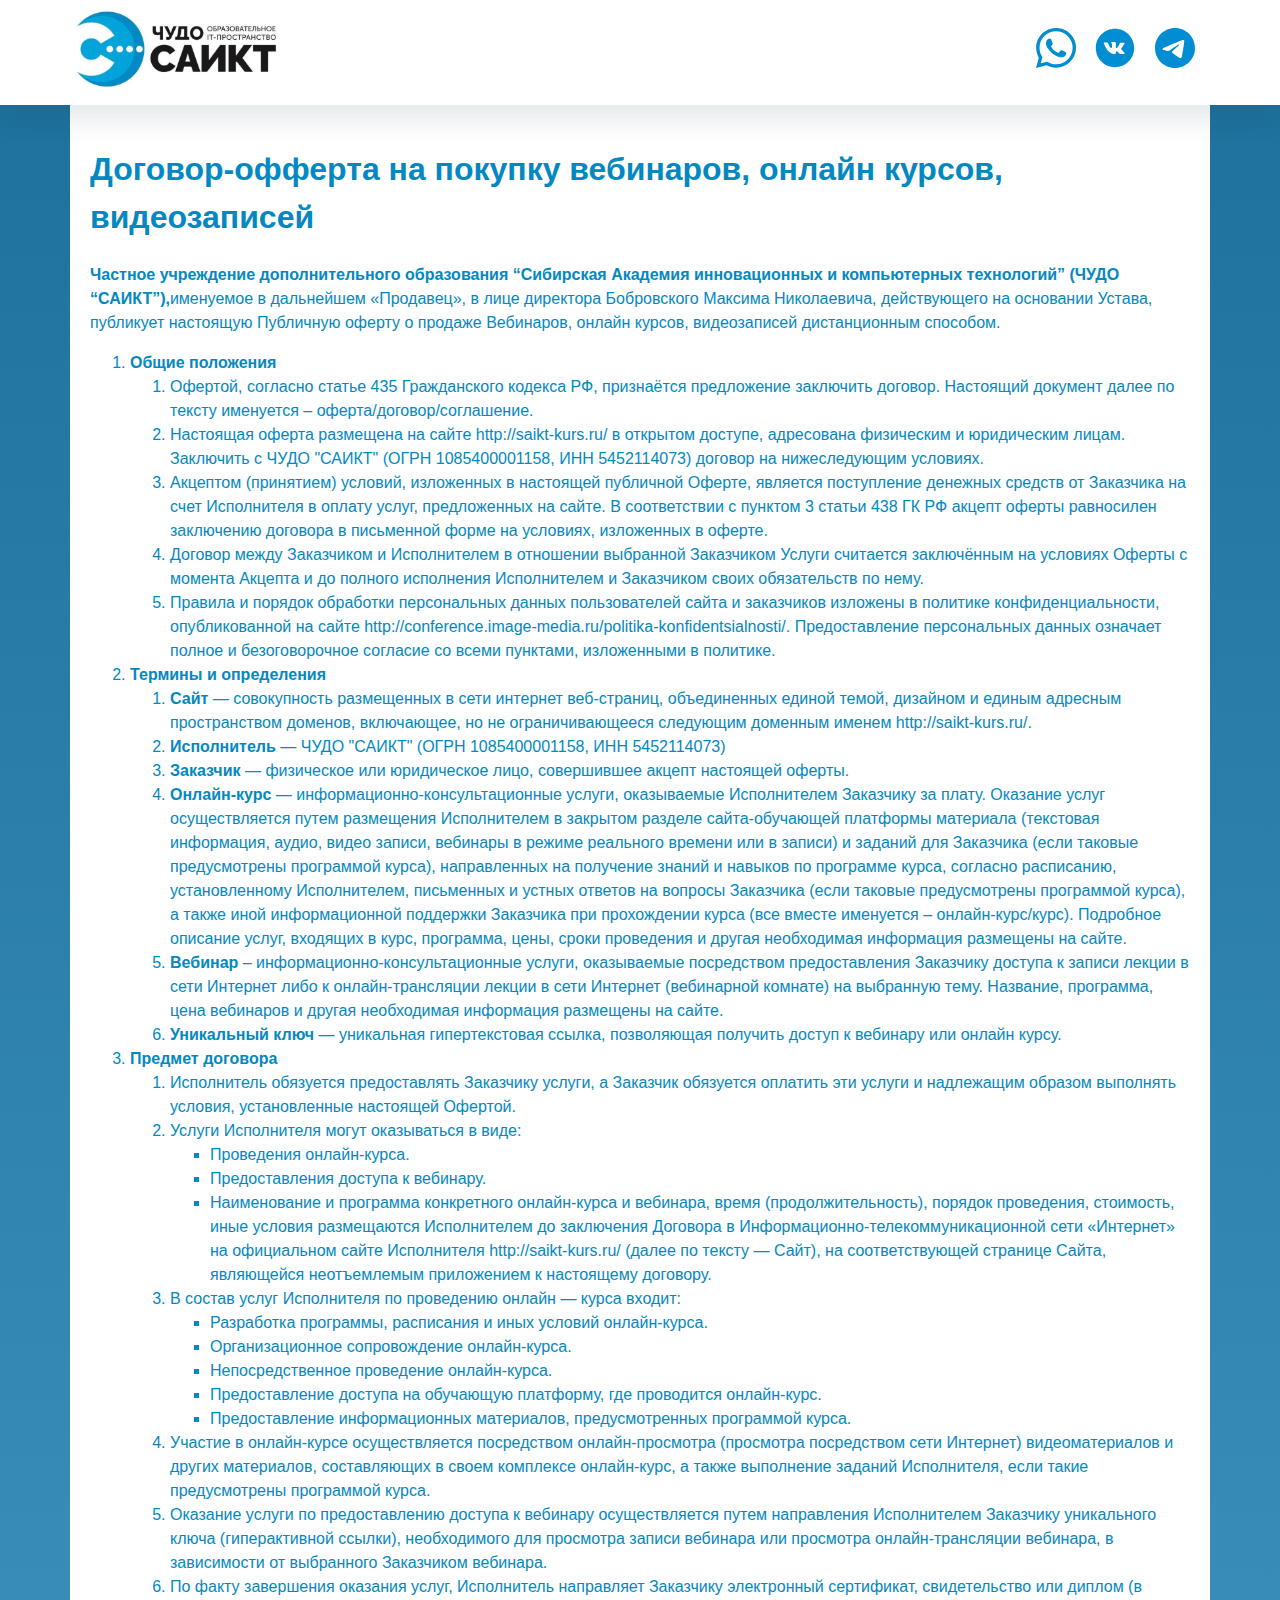
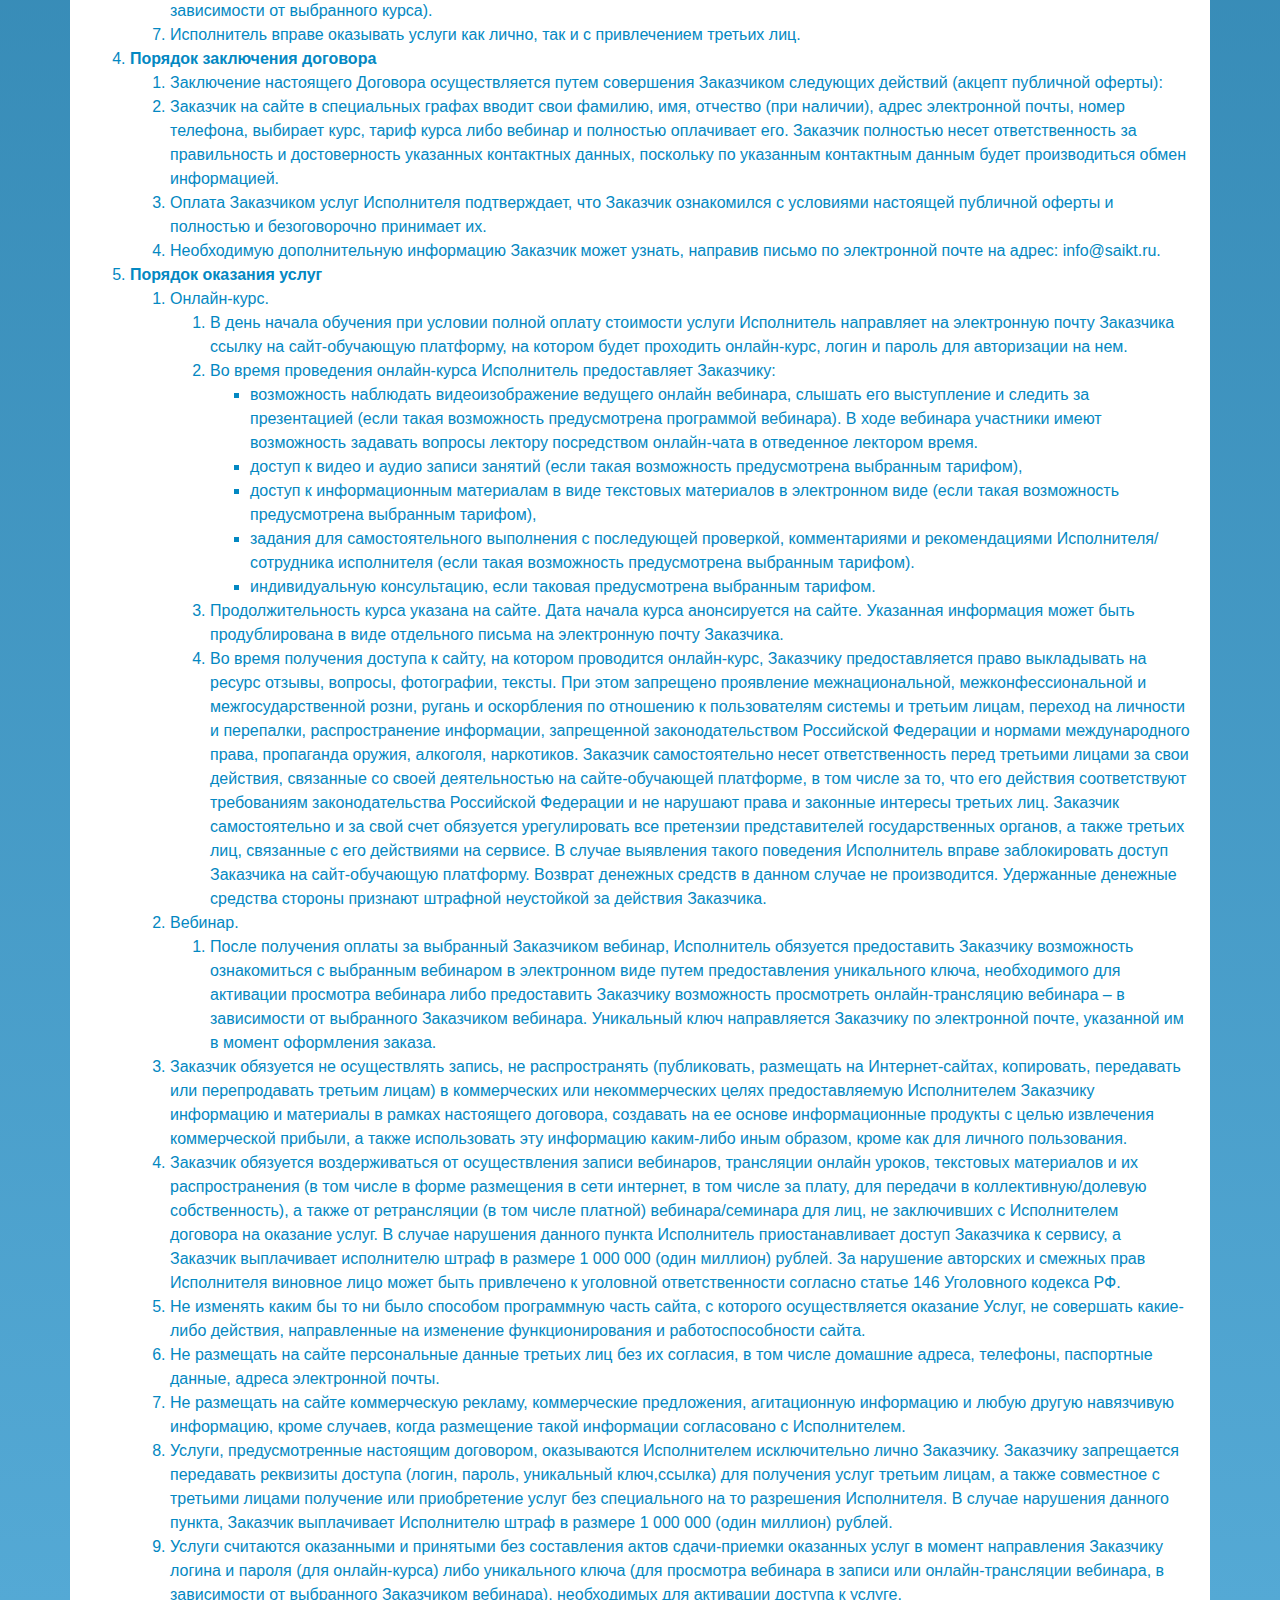
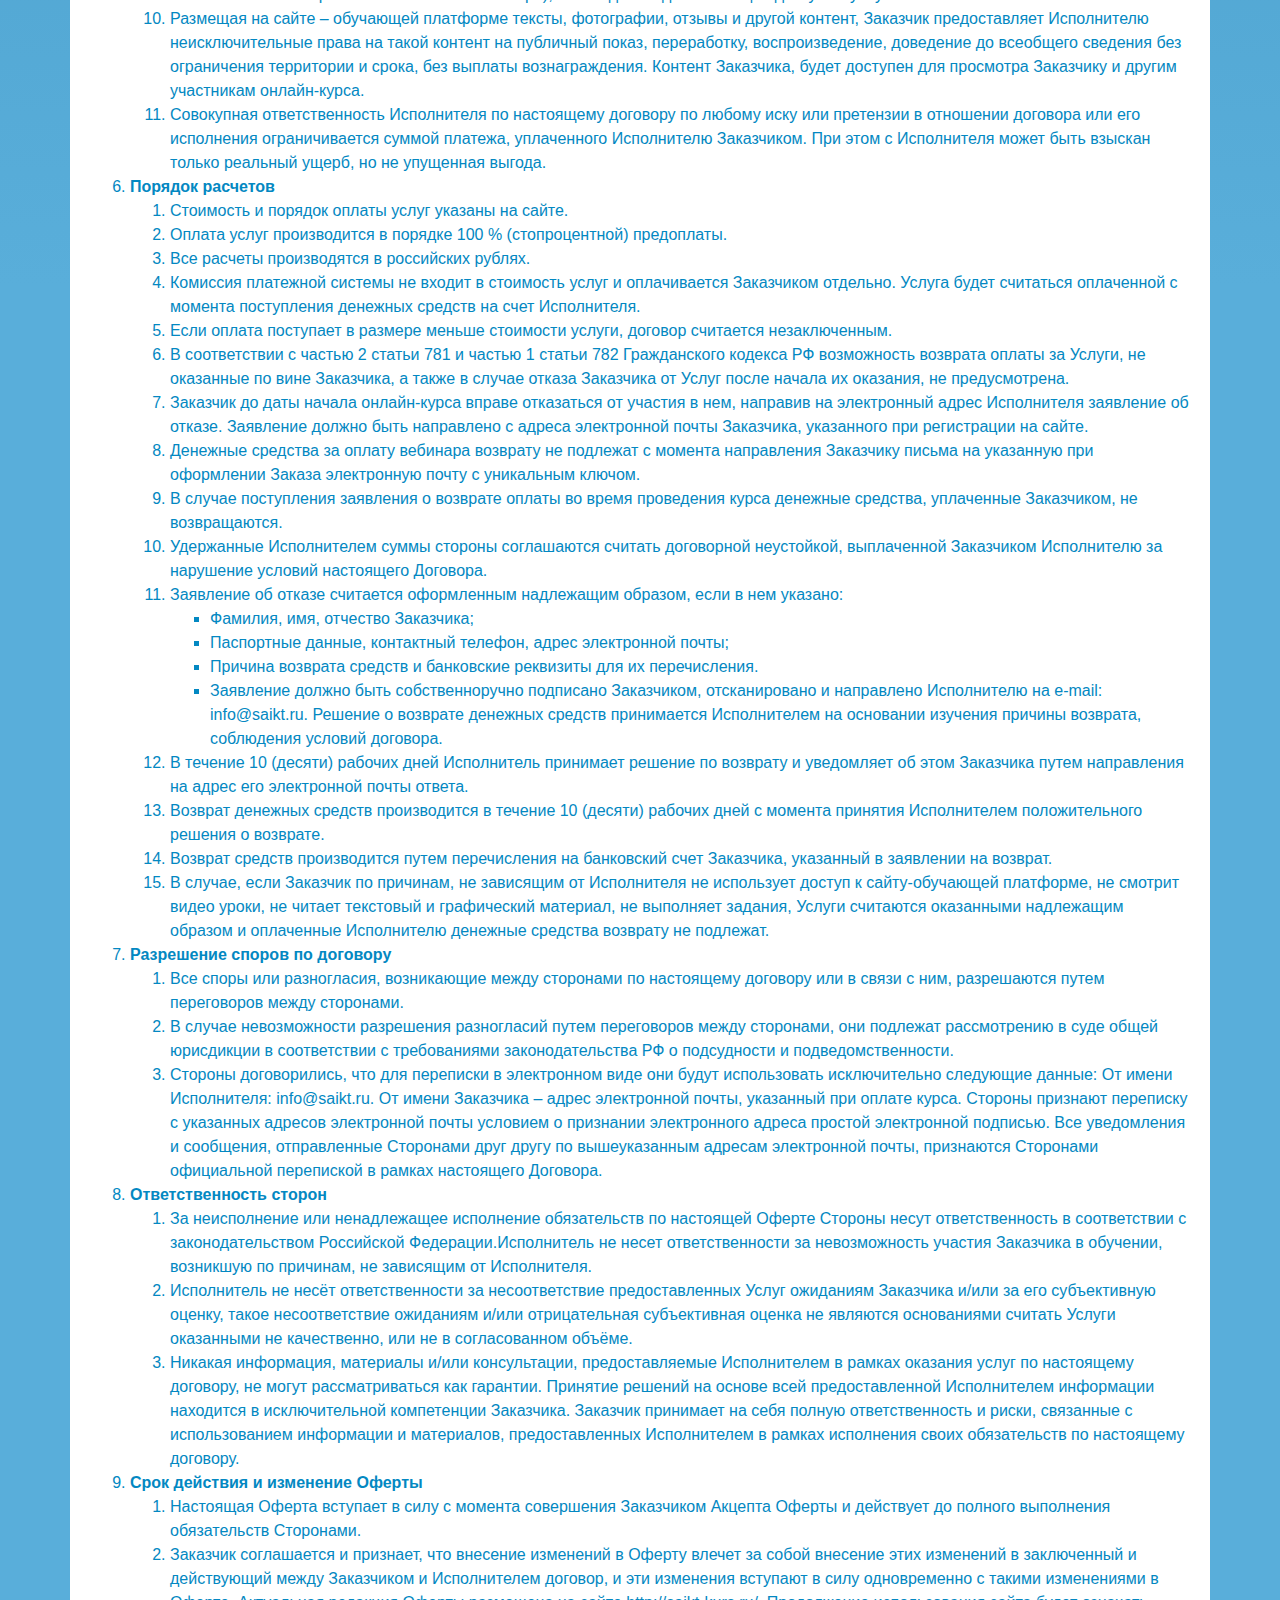
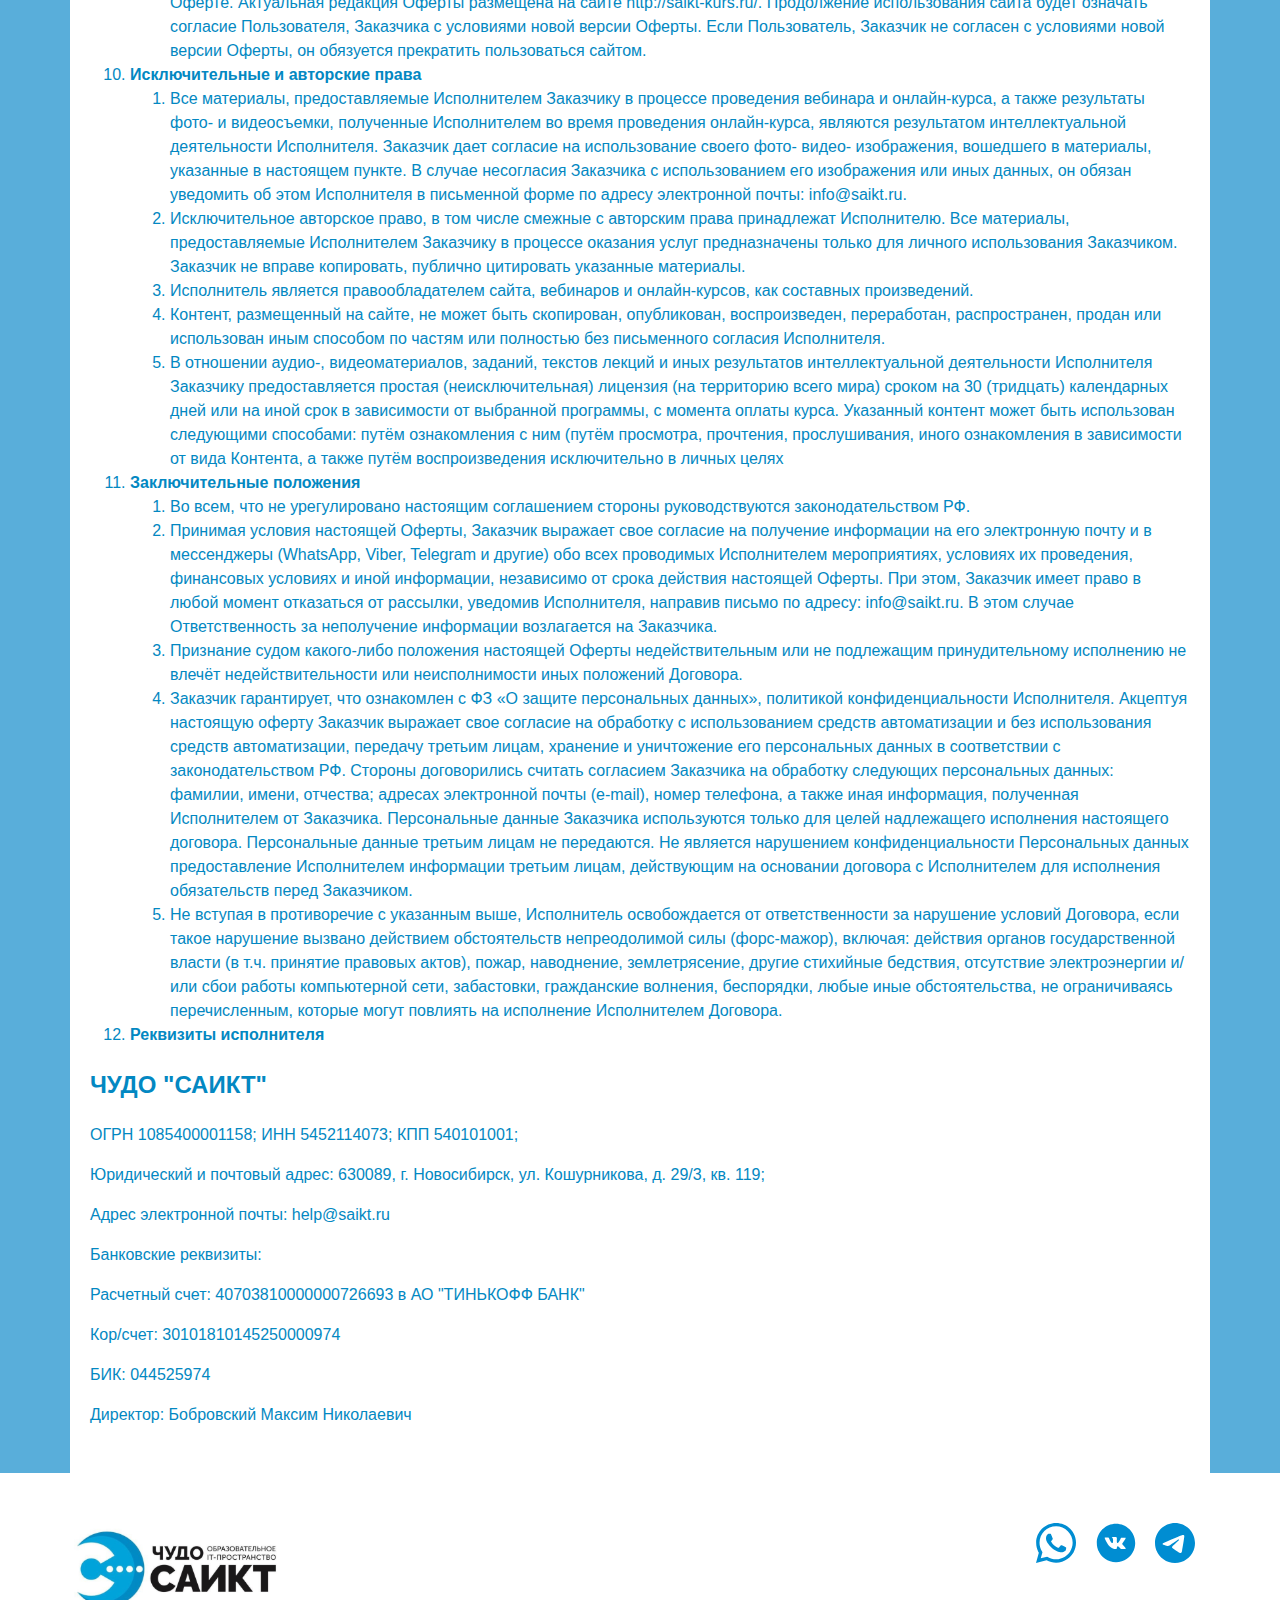
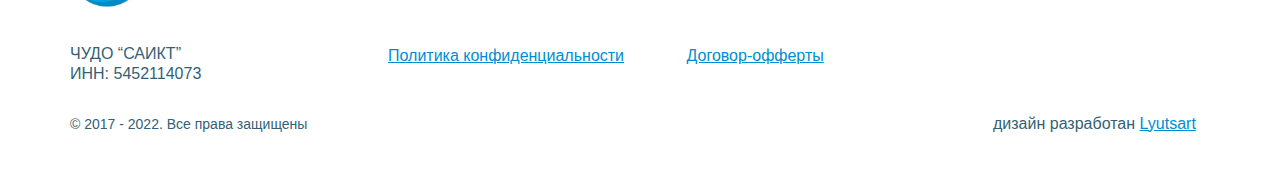
<file: договор-офферты.html>
<!DOCTYPE html>
<html lang="en">
<head>
	<meta charset="UTF-8">
	<meta http-equiv="X-UA-Compatible" content="IE=edge">
	<meta name="viewport" content="width=device-width, initial-scale=1.0">
	<link rel="stylesheet" href="./css/text.css">
	<title>Договор-оффреты</title>
</head>
<body>
	<div class="wrapper">
          <div class="content">
            <header class="header">
          <div class="container">
            <div class="header__body">
              <div class="logo">
                <img src="./img/logo.svg" alt="saikt-logo" />
              </div>
              <div class="header__items">
                <div class="header__item">
                  <div class="item__image">
                    <img src="./img/header/clock.svg" alt="whatsup" />
                  </div>
                  <div class="item__title">ПРАКТИЧЕСКИЙ ТРЕНИНГ ЗА 4 ДНЯ</div>
                  <p class="item__text">Сразу после регистрации</p>
                </div>
                <!-- <div class="header__item">
                  <div class="item__image">
                    <img src="./img/header/calendar.svg" alt="whatsup" />
                  </div>
                  <div class="item__title">НАБОР НА ПОТОК ЗАКРЫВАЕТСЯ</div>
                  <p class="item__text">
                    <span class="js-text"></span> (Включительно)
                  </p>
                </div>  -->
              </div>
              <div class="header__contacts">
                <div class="contact__image">
                  <a href="https://wa.me/79581118712"
                    ><img src="./img/whatsup.svg" alt="whatsup"
                  /></a>
                </div>
                <div class="contact__image">
                  <a href="https://vk.com/saikt_kurs"
                    ><img src="./img/vk.svg" alt="vk"
                  /></a>
                </div>
                <div class="contact__image">
                  <a href="http://t.me/schoolsaikt_bot"
                    ><img src="./img/telegram.svg" alt="telegram"
                  /></a>
                </div>
              </div>
            </div>
          </div>
        </header>

		<main>
                   <div class='container'>
                     <h1>Договор-офферта на покупку вебинаров, онлайн курсов, видеозаписей</h1>
			<p><b>Частное учреждение дополнительного образования “Сибирская Академия инновационных и компьютерных технологий” (ЧУДО “САИКТ”),</b>именуемое в дальнейшем «Продавец», в лице директора Бобровского Максима Николаевича, действующего на основании Устава, публикует настоящую Публичную оферту о продаже Вебинаров, онлайн курсов, видеозаписей  дистанционным способом.
			</p>
			<ol>
				<li><b>Общие положения</b>
					<ol>
						<li>Офертой, согласно статье 435 Гражданского кодекса РФ, признаётся предложение заключить договор. Настоящий документ далее по тексту именуется – оферта/договор/соглашение.
						</li>
						<li>Настоящая оферта размещена на сайте http://saikt-kurs.ru/ в открытом доступе, адресована физическим и юридическим лицам. Заключить с ЧУДО "САИКТ"  (ОГРН 1085400001158, ИНН 5452114073) договор на нижеследующим условиях.
						</li>
						<li>Акцептом (принятием) условий, изложенных в настоящей публичной Оферте, является поступление денежных средств от Заказчика на счет Исполнителя в оплату услуг, предложенных на сайте. В соответствии с пунктом 3 статьи 438 ГК РФ акцепт оферты равносилен заключению договора в письменной форме на условиях, изложенных в оферте.</li>
						<li>Договор между Заказчиком и Исполнителем в отношении выбранной Заказчиком Услуги считается заключённым на условиях Оферты с момента Акцепта и до полного исполнения Исполнителем и Заказчиком своих обязательств по нему.
						</li>
						<li>Правила и порядок обработки персональных данных пользователей сайта и заказчиков изложены в политике конфиденциальности, опубликованной на сайте http://conference.image-media.ru/politika-konfidentsialnosti/. Предоставление персональных данных означает полное и безоговорочное согласие со всеми пунктами, изложенными в политике.
						</li>
					</ol>
				</li>
				<li><b>Термины и определения</b>
					<ol>
						<li><b>Сайт</b> — совокупность размещенных в сети интернет веб-страниц, объединенных единой темой, дизайном и единым адресным пространством доменов, включающее, но не ограничивающееся следующим доменным именем http://saikt-kurs.ru/.
						</li>
						<li><b>Исполнитель</b> —  ЧУДО "САИКТ"  (ОГРН 1085400001158, ИНН 5452114073)
						</li>
						<li><b>Заказчик</b> — физическое или юридическое лицо, совершившее акцепт настоящей оферты.</li>
						<li><b>Онлайн-курс</b> — информационно-консультационные услуги, оказываемые Исполнителем Заказчику за плату. Оказание услуг осуществляется путем размещения Исполнителем в закрытом разделе сайта-обучающей платформы материала (текстовая информация, аудио, видео записи, вебинары в режиме реального времени или в записи) и заданий для Заказчика (если таковые предусмотрены программой курса), направленных на получение знаний и навыков по программе курса, согласно расписанию, установленному Исполнителем, письменных и устных ответов на вопросы Заказчика (если таковые предусмотрены программой курса), а также иной информационной поддержки Заказчика при прохождении курса (все вместе именуется – онлайн-курс/курс). Подробное описание услуг, входящих в курс, программа, цены, сроки проведения и другая необходимая информация размещены на сайте.
						</li>
						<li><b>Вебинар</b> – информационно-консультационные услуги, оказываемые посредством предоставления Заказчику доступа к записи лекции в сети Интернет либо к онлайн-трансляции лекции в сети Интернет (вебинарной комнате) на выбранную тему. Название, программа, цена вебинаров и другая необходимая информация размещены на сайте.
						</li>
						<li><b>Уникальный ключ</b> — уникальная гипертекстовая ссылка, позволяющая получить доступ к вебинару или онлайн курсу.
						</li>
					</ol>
				</li>
				<li><b>Предмет договора</b>
				<ol>
					<li>Исполнитель обязуется предоставлять Заказчику услуги, а Заказчик обязуется оплатить эти услуги и надлежащим образом выполнять условия, установленные настоящей Офертой.
					</li>
					<li>Услуги Исполнителя могут оказываться в виде:
						<ul>
							<li>Проведения онлайн-курса.</li>
							<li>Предоставления доступа к вебинару.
							</li>
							<li>Наименование и программа конкретного онлайн-курса и вебинара, время (продолжительность), порядок проведения, стоимость, иные условия размещаются Исполнителем до заключения Договора в Информационно-телекоммуникационной сети «Интернет» на официальном сайте Исполнителя http://saikt-kurs.ru/ (далее по тексту — Сайт), на соответствующей странице Сайта, являющейся неотъемлемым приложением к настоящему договору.
							</li>
						</ul>
					</li>
					<li>
						В состав услуг Исполнителя по проведению онлайн — курса входит:
						<ul>
							<li>Разработка программы, расписания и иных условий онлайн-курса.
							</li>
							<li>Организационное сопровождение онлайн-курса.
							</li>
							<li>Непосредственное проведение онлайн-курса.
							</li>
							<li>Предоставление доступа на обучающую платформу, где проводится онлайн-курс.</li>
							<li>Предоставление информационных материалов, предусмотренных программой курса.
							</li>
						</ul>
					</li>
					<li>Участие в онлайн-курсе осуществляется посредством онлайн-просмотра (просмотра посредством сети Интернет) видеоматериалов и других материалов, составляющих в своем комплексе онлайн-курс, а также выполнение заданий Исполнителя, если такие предусмотрены программой курса.
					</li>
					<li>Оказание услуги по предоставлению доступа к вебинару осуществляется путем направления Исполнителем Заказчику уникального ключа (гиперактивной ссылки), необходимого для просмотра записи вебинара или просмотра онлайн-трансляции вебинара, в зависимости от выбранного Заказчиком вебинара.
					</li>
					<li>По факту завершения оказания услуг, Исполнитель направляет Заказчику электронный сертификат, свидетельство или диплом (в зависимости от выбранного курса).
					</li>
					<li>Исполнитель вправе оказывать услуги как лично, так и с привлечением третьих лиц.
					</li>
				</ol>
			</li>
			<li><b>Порядок заключения договора</b>
				<ol>
					<li>Заключение настоящего Договора осуществляется путем совершения Заказчиком следующих действий (акцепт публичной оферты):</li>
					<li>Заказчик на сайте в специальных графах вводит свои фамилию, имя, отчество (при наличии), адрес электронной почты, номер телефона, выбирает курс, тариф курса либо вебинар и полностью оплачивает его. Заказчик полностью несет ответственность за правильность и достоверность указанных контактных данных, поскольку по указанным контактным данным будет производиться обмен информацией.
					</li>
					<li>Оплата Заказчиком услуг Исполнителя подтверждает, что Заказчик ознакомился с условиями настоящей публичной оферты и полностью и безоговорочно принимает их.
					</li>
					<li>Необходимую дополнительную информацию Заказчик может узнать, направив письмо по электронной почте на адрес: info@saikt.ru.
					</li>
				</ol>
			</li>
			<li><b>Порядок оказания услуг</b>
				<ol>
					<li>Онлайн-курс.
						<ol>
							<li>В день начала обучения при условии полной оплату стоимости услуги Исполнитель направляет на электронную почту Заказчика ссылку на сайт-обучающую платформу, на котором будет проходить онлайн-курс, логин и пароль для авторизации на нем.</li>
							<li>Во время проведения онлайн-курса Исполнитель предоставляет Заказчику:
								<ul>
									<li>возможность наблюдать видеоизображение ведущего онлайн вебинара, слышать его выступление и следить за презентацией (если такая возможность предусмотрена программой вебинара). В ходе вебинара участники имеют возможность задавать вопросы лектору посредством онлайн-чата в отведенное лектором время.</li>
									<li>доступ к видео и аудио записи занятий (если такая возможность предусмотрена выбранным тарифом),
									</li>
									<li>доступ к информационным материалам в виде текстовых материалов в электронном виде (если такая возможность предусмотрена выбранным тарифом),
									</li>
									<li>задания для самостоятельного выполнения с последующей проверкой, комментариями и рекомендациями Исполнителя/сотрудника исполнителя (если такая возможность предусмотрена выбранным тарифом).
									</li>
									<li>индивидуальную консультацию, если таковая предусмотрена выбранным тарифом.</li>
								</ul>
							</li>
							<li>Продолжительность курса указана на сайте. Дата начала курса анонсируется на сайте. Указанная информация может быть продублирована в виде отдельного письма на электронную почту Заказчика.
							</li>
							<li>Во время получения доступа к сайту, на котором проводится онлайн-курс, Заказчику предоставляется право выкладывать на ресурс отзывы, вопросы, фотографии, тексты. При этом запрещено проявление межнациональной, межконфессиональной и межгосударственной розни, ругань и оскорбления по отношению к пользователям системы и третьим лицам, переход на личности и перепалки, распространение информации, запрещенной законодательством Российской Федерации и нормами международного права, пропаганда оружия, алкоголя, наркотиков. Заказчик самостоятельно несет ответственность перед третьими лицами за свои действия, связанные со своей деятельностью на сайте-обучающей платформе, в том числе за то, что его действия соответствуют требованиям законодательства Российской Федерации и не нарушают права и законные интересы третьих лиц. Заказчик самостоятельно и за свой счет обязуется урегулировать все претензии представителей государственных органов, а также третьих лиц, связанные с его действиями на сервисе. В случае выявления такого поведения Исполнитель вправе заблокировать доступ Заказчика на сайт-обучающую платформу. Возврат денежных средств в данном случае не производится. Удержанные денежные средства стороны признают штрафной неустойкой за действия Заказчика.
							</li>
						</ol>
					</li>
					<li>Вебинар.
						<ol>
							<li>После получения оплаты за выбранный Заказчиком вебинар, Исполнитель обязуется предоставить Заказчику возможность ознакомиться с выбранным вебинаром в электронном виде путем предоставления уникального ключа, необходимого для активации просмотра вебинара либо предоставить Заказчику возможность просмотреть онлайн-трансляцию вебинара – в зависимости от выбранного Заказчиком вебинара. Уникальный ключ направляется Заказчику по электронной почте, указанной им в момент оформления заказа.
							</li>
						</ol>
					</li>
					<li>Заказчик обязуется не осуществлять запись, не распространять (публиковать, размещать на Интернет-сайтах, копировать, передавать или перепродавать третьим лицам) в коммерческих или некоммерческих целях предоставляемую Исполнителем Заказчику информацию и материалы в рамках настоящего договора, создавать на ее основе информационные продукты с целью извлечения коммерческой прибыли, а также использовать эту информацию каким-либо иным образом, кроме как для личного пользования.
					</li>
					<li>Заказчик обязуется воздерживаться от осуществления записи вебинаров, трансляции онлайн уроков, текстовых материалов и их распространения (в том числе в форме размещения в сети интернет, в том числе за плату, для передачи в коллективную/долевую собственность), а также от ретрансляции (в том числе платной) вебинара/семинара для лиц, не заключивших с Исполнителем договора на оказание услуг. В случае нарушения данного пункта Исполнитель приостанавливает доступ Заказчика к сервису, а Заказчик выплачивает исполнителю штраф в размере 1 000 000 (один миллион) рублей. За нарушение авторских и смежных прав Исполнителя виновное лицо может быть привлечено к уголовной ответственности согласно статье 146 Уголовного кодекса РФ.</li>
					<li>Не изменять каким бы то ни было способом программную часть сайта, с которого осуществляется оказание Услуг, не совершать какие-либо действия, направленные на изменение функционирования и работоспособности сайта.
					</li>
					<li>Не размещать на сайте персональные данные третьих лиц без их согласия, в том числе домашние адреса, телефоны, паспортные данные, адреса электронной почты.
					</li>
					<li>Не размещать на сайте коммерческую рекламу, коммерческие предложения, агитационную информацию и любую другую навязчивую информацию, кроме случаев, когда размещение такой информации согласовано с Исполнителем.
					</li>
					<li>Услуги, предусмотренные настоящим договором, оказываются Исполнителем исключительно лично Заказчику. Заказчику запрещается передавать реквизиты доступа (логин, пароль, уникальный ключ,ссылка) для получения услуг третьим лицам, а также совместное с третьими лицами получение или приобретение услуг без специального на то разрешения Исполнителя. В случае нарушения данного пункта, Заказчик выплачивает Исполнителю штраф в размере 1 000 000 (один миллион) рублей.
					</li>
					<li>Услуги считаются оказанными и принятыми без составления актов сдачи-приемки оказанных услуг в момент направления Заказчику логина и пароля (для онлайн-курса) либо уникального ключа (для просмотра вебинара в записи или онлайн-трансляции вебинара, в зависимости от выбранного Заказчиком вебинара), необходимых для активации доступа к услуге.
					</li>
					<li> Размещая на сайте – обучающей платформе тексты, фотографии, отзывы и другой контент, Заказчик предоставляет Исполнителю неисключительные права на такой контент на публичный показ, переработку, воспроизведение, доведение до всеобщего сведения без ограничения территории и срока, без выплаты вознаграждения. Контент Заказчика, будет доступен для просмотра Заказчику и другим участникам онлайн-курса.
					</li>
					<li>Совокупная ответственность Исполнителя по настоящему договору по любому иску или претензии в отношении договора или его исполнения ограничивается суммой платежа, уплаченного Исполнителю Заказчиком. При этом с Исполнителя может быть взыскан только реальный ущерб, но не упущенная выгода.
					</li>
				</ol>
			</li>
			<li><b>Порядок расчетов</b>
				<ol>
					<li>Стоимость и порядок оплаты услуг указаны на сайте.
					</li>
					<li>Оплата услуг производится в порядке 100 % (стопроцентной) предоплаты.
					</li>
					<li>Все расчеты производятся в российских рублях.
					</li>
					<li>Комиссия платежной системы не входит в стоимость услуг и оплачивается Заказчиком отдельно. Услуга будет считаться оплаченной с момента поступления денежных средств на счет Исполнителя.
					</li>
					<li>Если оплата поступает в размере меньше стоимости услуги, договор считается незаключенным.
					</li>
					<li>В соответствии с частью 2 статьи 781 и частью 1 статьи 782 Гражданского кодекса РФ возможность возврата оплаты за Услуги, не оказанные по вине Заказчика, а также в случае отказа Заказчика от Услуг после начала их оказания, не предусмотрена.
					</li>
					<li>Заказчик до даты начала онлайн-курса вправе отказаться от участия в нем, направив на электронный адрес Исполнителя заявление об отказе. Заявление должно быть направлено с адреса электронной почты Заказчика, указанного при регистрации на сайте.
					</li>
					<li>Денежные средства за оплату вебинара возврату не подлежат с момента направления Заказчику письма на указанную при оформлении Заказа электронную почту с уникальным ключом.</li>
					<li>В случае поступления заявления о возврате оплаты во время проведения курса денежные средства, уплаченные Заказчиком, не возвращаются.
					</li>
					<li>Удержанные Исполнителем суммы стороны соглашаются считать договорной неустойкой, выплаченной Заказчиком Исполнителю за нарушение условий настоящего Договора.
					</li>
					<li>Заявление об отказе считается оформленным надлежащим образом, если в нем указано:
						<ul>
							<li>Фамилия, имя, отчество Заказчика;
							</li>
							<li>Паспортные данные, контактный телефон, адрес электронной почты;
							</li>
							<li>Причина возврата средств и банковские реквизиты для их перечисления.</li>
							<li>Заявление должно быть собственноручно подписано Заказчиком, отсканировано и направлено Исполнителю на e-mail: info@saikt.ru. Решение о возврате денежных средств принимается Исполнителем на основании изучения причины возврата, соблюдения условий договора.
							</li>
						</ul>
					</li>
					<li>В течение 10 (десяти) рабочих дней Исполнитель принимает решение по возврату и уведомляет об этом Заказчика путем направления на адрес его электронной почты ответа.
					</li>
					<li>Возврат денежных средств производится в течение 10 (десяти) рабочих дней с момента принятия Исполнителем положительного решения о возврате.
					</li>
					<li>Возврат средств производится путем перечисления на банковский счет Заказчика, указанный в заявлении на возврат.
					</li>
					<li>В случае, если Заказчик по причинам, не зависящим от Исполнителя не использует доступ к сайту-обучающей платформе, не смотрит видео уроки, не читает текстовый и графический материал, не выполняет задания, Услуги считаются оказанными надлежащим образом и оплаченные Исполнителю денежные средства возврату не подлежат.
					</li>
				</ol>
			</li>
			<li><b>Разрешение споров по договору</b>
				<ol>
					<li>Все споры или разногласия, возникающие между сторонами по настоящему договору или в связи с ним, разрешаются путем переговоров между сторонами.
					</li>
					<li>В случае невозможности разрешения разногласий путем переговоров между сторонами, они подлежат рассмотрению в суде общей юрисдикции в соответствии с требованиями законодательства РФ о подсудности и подведомственности.
					</li>
					<li>Стороны договорились, что для переписки в электронном виде они будут использовать исключительно следующие данные: От имени Исполнителя: info@saikt.ru. От имени Заказчика – адрес электронной почты, указанный при оплате курса. Стороны признают переписку с указанных адресов электронной почты условием о признании электронного адреса простой электронной подписью. Все уведомления и сообщения, отправленные Сторонами друг другу по вышеуказанным адресам электронной почты, признаются Сторонами официальной перепиской в рамках настоящего Договора.
					</li>
				</ol>
			</li>
			<li><b>Ответственность сторон</b>
				<ol>
					<li>За неисполнение или ненадлежащее исполнение обязательств по настоящей Оферте Стороны несут ответственность в соответствии с законодательством Российской Федерации.Исполнитель не несет ответственности за невозможность участия Заказчика в обучении, возникшую по причинам, не зависящим от Исполнителя.
					</li>
					<li>Исполнитель не несёт ответственности за несоответствие предоставленных Услуг ожиданиям Заказчика и/или за его субъективную оценку, такое несоответствие ожиданиям и/или отрицательная субъективная оценка не являются основаниями считать Услуги оказанными не качественно, или не в согласованном объёме.
					</li>
					<li>Никакая информация, материалы и/или консультации, предоставляемые Исполнителем в рамках оказания услуг по настоящему договору, не могут рассматриваться как гарантии. Принятие решений на основе всей предоставленной Исполнителем информации находится в исключительной компетенции Заказчика. Заказчик принимает на себя полную ответственность и риски, связанные с использованием информации и материалов, предоставленных Исполнителем в рамках исполнения своих обязательств по настоящему договору.
					</li>
				</ol>
			</li>
			<li><b>Срок действия и изменение Оферты</b>
				<ol>
					<li>Настоящая Оферта вступает в силу с момента совершения Заказчиком Акцепта Оферты и действует до полного выполнения обязательств Сторонами.
					</li>
					<li>Заказчик соглашается и признает, что внесение изменений в Оферту влечет за собой внесение этих изменений в заключенный и действующий между Заказчиком и Исполнителем договор, и эти изменения вступают в силу одновременно с такими изменениями в Оферте. Актуальная редакция Оферты размещена на сайте http://saikt-kurs.ru/. Продолжение использования сайта будет означать согласие Пользователя, Заказчика с условиями новой версии Оферты. Если Пользователь, Заказчик не согласен с условиями новой версии Оферты, он обязуется прекратить пользоваться сайтом.
					</li>
				</ol>
			</li>
			<li><b>Исключительные и авторские права</b>
				<ol>
					<li>Все материалы, предоставляемые Исполнителем Заказчику в процессе проведения вебинара и онлайн-курса, а также результаты фото- и видеосъемки, полученные Исполнителем во время проведения онлайн-курса, являются результатом интеллектуальной деятельности Исполнителя. Заказчик дает согласие на использование своего фото- видео- изображения, вошедшего в материалы, указанные в настоящем пункте. В случае несогласия Заказчика с использованием его изображения или иных данных, он обязан уведомить об этом Исполнителя в письменной форме по адресу электронной почты: info@saikt.ru.
					</li>
					<li>Исключительное авторское право, в том числе смежные с авторским права принадлежат Исполнителю. Все материалы, предоставляемые Исполнителем Заказчику в процессе оказания услуг предназначены только для личного использования Заказчиком. Заказчик не вправе копировать, публично цитировать указанные материалы.
					</li>
					<li>Исполнитель является правообладателем сайта, вебинаров и онлайн-курсов, как составных произведений.
					</li>
					<li>Контент, размещенный на сайте, не может быть скопирован, опубликован, воспроизведен, переработан, распространен, продан или использован иным способом по частям или полностью без письменного согласия Исполнителя.
					</li>
					<li>В отношении аудио-, видеоматериалов, заданий, текстов лекций и иных результатов интеллектуальной деятельности Исполнителя Заказчику предоставляется простая (неисключительная) лицензия (на территорию всего мира) сроком на 30 (тридцать) календарных дней или на иной срок в зависимости от выбранной программы, с момента оплаты курса. Указанный контент может быть использован следующими способами: путём ознакомления с ним (путём просмотра, прочтения, прослушивания, иного ознакомления в зависимости от вида Контента, а также путём воспроизведения исключительно в личных целях
					</li>
				</ol>
			</li>
			<li><b>Заключительные положения</b>
				<ol>
					<li>Во всем, что не урегулировано настоящим соглашением стороны руководствуются законодательством РФ.
					</li>
					<li>Принимая условия настоящей Оферты, Заказчик выражает свое согласие на получение информации на его электронную почту и в мессенджеры (WhatsApp, Viber, Telegram и другие) обо всех проводимых Исполнителем мероприятиях, условиях их проведения, финансовых условиях и иной информации, независимо от срока действия настоящей Оферты. При этом, Заказчик имеет право в любой момент отказаться от рассылки, уведомив Исполнителя, направив письмо по адресу: info@saikt.ru. В этом случае Ответственность за неполучение информации возлагается на Заказчика.
					</li>
					<li>Признание судом какого-либо положения настоящей Оферты недействительным или не подлежащим принудительному исполнению не влечёт недействительности или неисполнимости иных положений Договора.
					</li>
					<li>Заказчик гарантирует, что ознакомлен с ФЗ «О защите персональных данных», политикой конфиденциальности Исполнителя. Акцептуя настоящую оферту Заказчик выражает свое согласие на обработку с использованием средств автоматизации и без использования средств автоматизации, передачу третьим лицам, хранение и уничтожение его персональных данных в соответствии с законодательством РФ. Стороны договорились считать согласием Заказчика на обработку следующих персональных данных: фамилии, имени, отчества; адресах электронной почты (е-mail), номер телефона, а также иная информация, полученная Исполнителем от Заказчика. Персональные данные Заказчика используются только для целей надлежащего исполнения настоящего договора. Персональные данные третьим лицам не передаются. Не является нарушением конфиденциальности Персональных данных предоставление Исполнителем информации третьим лицам, действующим на основании договора с Исполнителем для исполнения обязательств перед Заказчиком.
					</li>
					<li>Не вступая в противоречие с указанным выше, Исполнитель освобождается от ответственности за нарушение условий Договора, если такое нарушение вызвано действием обстоятельств непреодолимой силы (форс-мажор), включая: действия органов государственной власти (в т.ч. принятие правовых актов), пожар, наводнение, землетрясение, другие стихийные бедствия, отсутствие электроэнергии и/или сбои работы компьютерной сети, забастовки, гражданские волнения, беспорядки, любые иные обстоятельства, не ограничиваясь перечисленным, которые могут повлиять на исполнение Исполнителем Договора.
					</li>
				</ol>
			</li>
			<li><b>Реквизиты исполнителя
			</b></li>
			</ol>
                        <h2>ЧУДО "САИКТ" 
			</h2>
			<p>ОГРН 1085400001158; ИНН 5452114073; КПП 540101001;</p>
			<p>Юридический и почтовый адрес: 630089, г. Новосибирск, ул. Кошурникова, д. 29/3, кв. 119;</p>
			<p>Адрес электронной почты: help@saikt.ru</p>
			<p>Банковские реквизиты:</p>
			<p>Расчетный счет: 40703810000000726693 в АО "ТИНЬКОФФ БАНК"</p>
			<p>Кор/счет: 30101810145250000974</p>
			<p>БИК: 044525974
			</p>
			<p>Директор: Бобровский Максим Николаевич
			</p>

                   </div>
      		</main>
          </div>
	
	<footer class="footer">
        <div class="container">
          <div class="footer__body">
            <div class="logo">
              <img src="./img/logo.svg" alt="saikt-logo" />
            </div>
            <div class="footer__contacts">
              <div class="contact__image">
                <a href="https://wa.me/79581118712"
                  ><img src="./img/whatsup.svg" alt="whatsup"
                /></a>
              </div>
              <div class="contact__image">
                <a href="https://vk.com/saikt_kurs"
                  ><img src="./img/vk.svg" alt="vk"
                /></a>
              </div>
              <div class="contact__image">
                <a href="http://t.me/schoolsaikt_bot"
                  ><img src="./img/telegram.svg" alt="telegram"
                /></a>
              </div>
            </div>
            <div class="footer__text org">
              ЧУДО “САИКТ”<br> ИНН: 5452114073
            </div>
            <div class="footer__links">
              <a
                href="политика-конфиденциальности.html"
                class="footer__link"
                target="_blank"
                >Политика конфиденциальности</a
              >
              <a href="договор-офферты.html" class="footer__link" target="_blank"
                >Договор-офферты</a
              >
            </div>
            <div class="footer__text copy">
              © 2017 - 2022. Все права защищены
            </div>
            <div class="footer__text footer__disign">
              дизайн разработан <a href="https://t.me/Lyutsart">Lyutsart</a>
            </div>
          </div>
        </div>
      </footer>
	</div>	
</body>
</html>
</file>
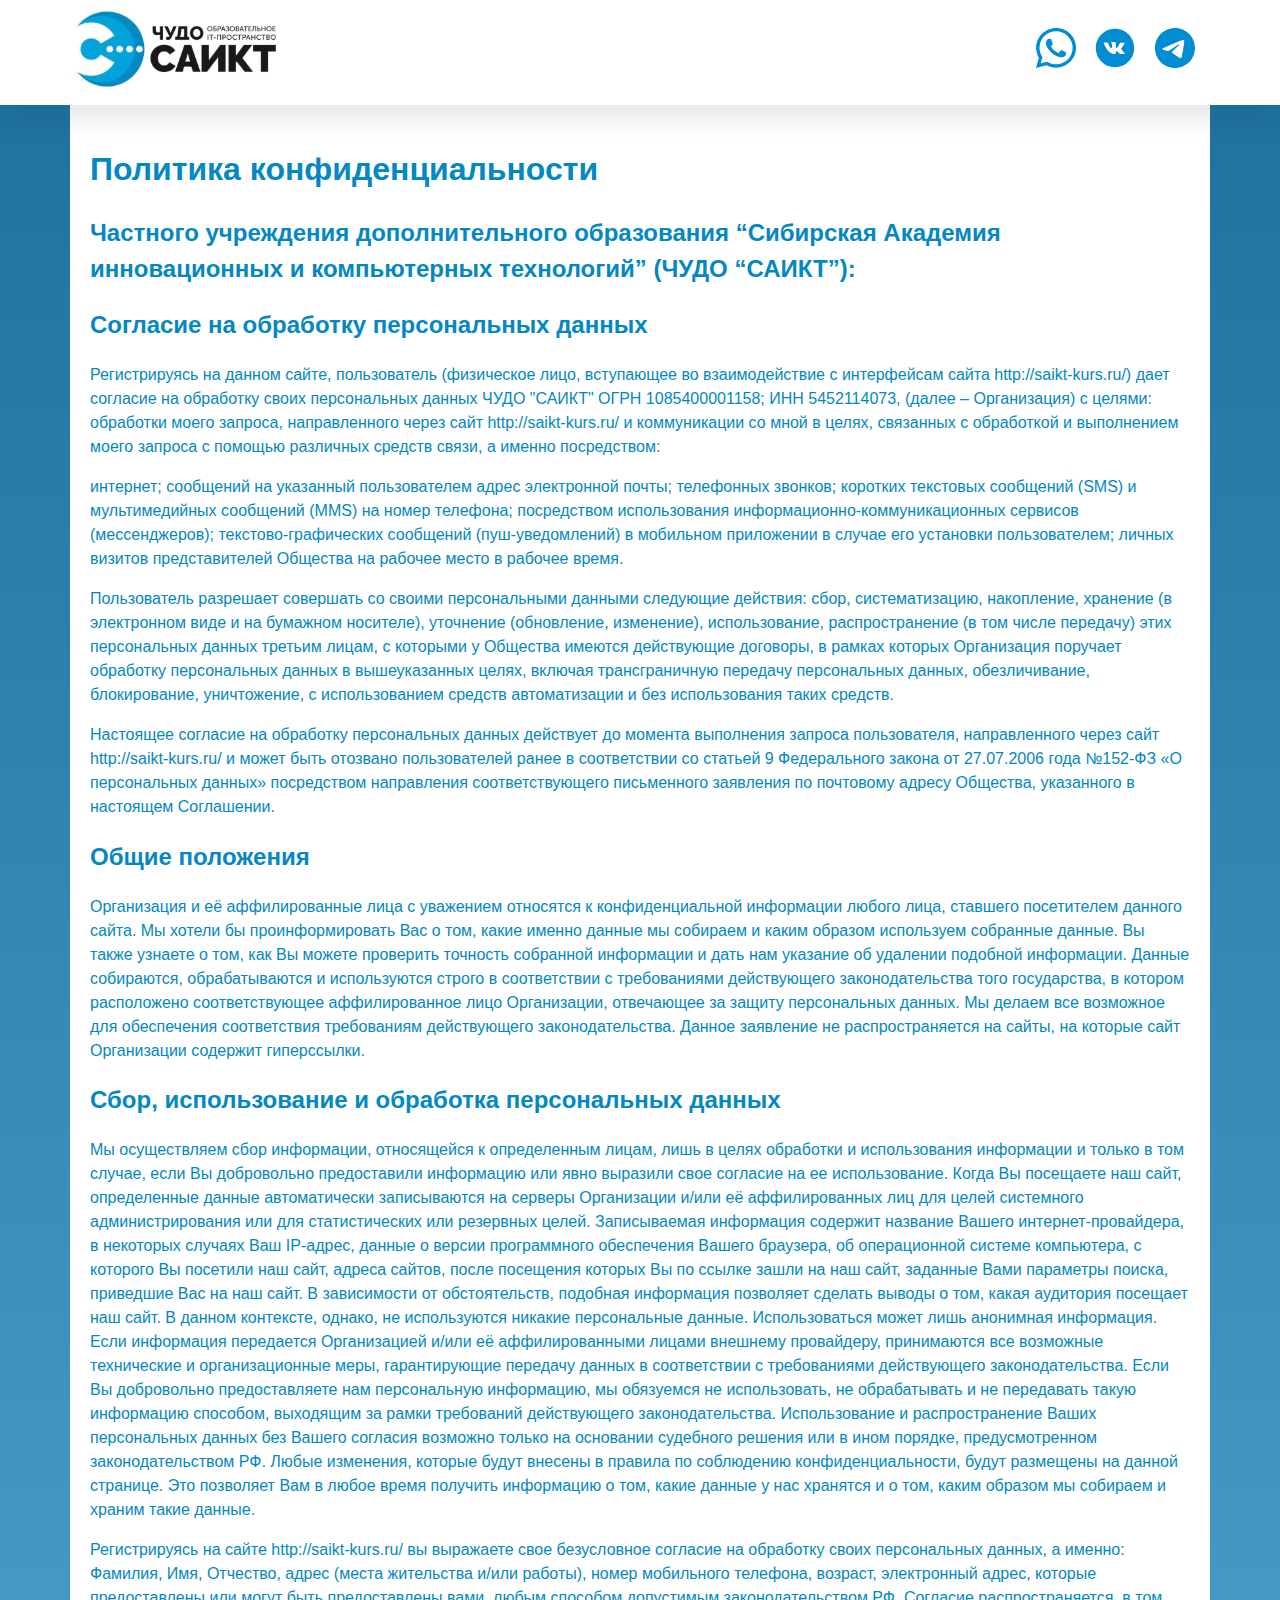
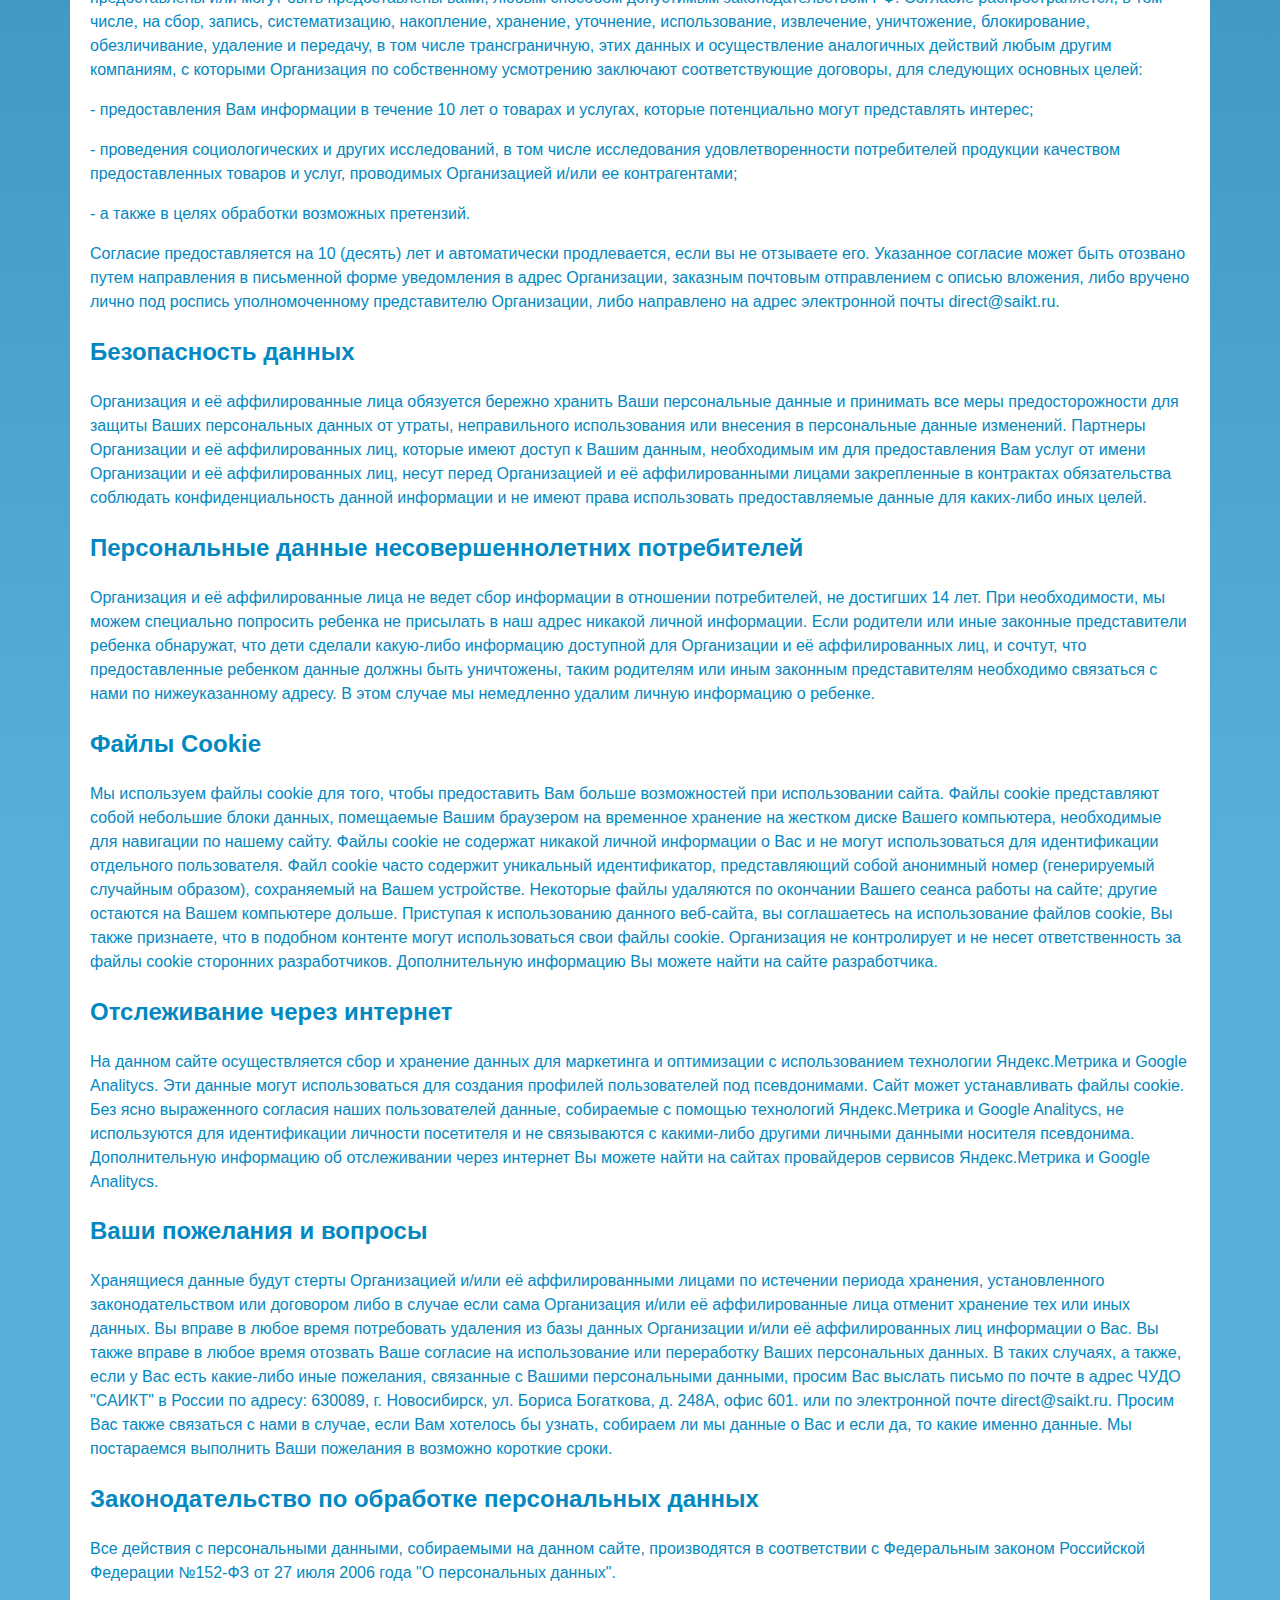
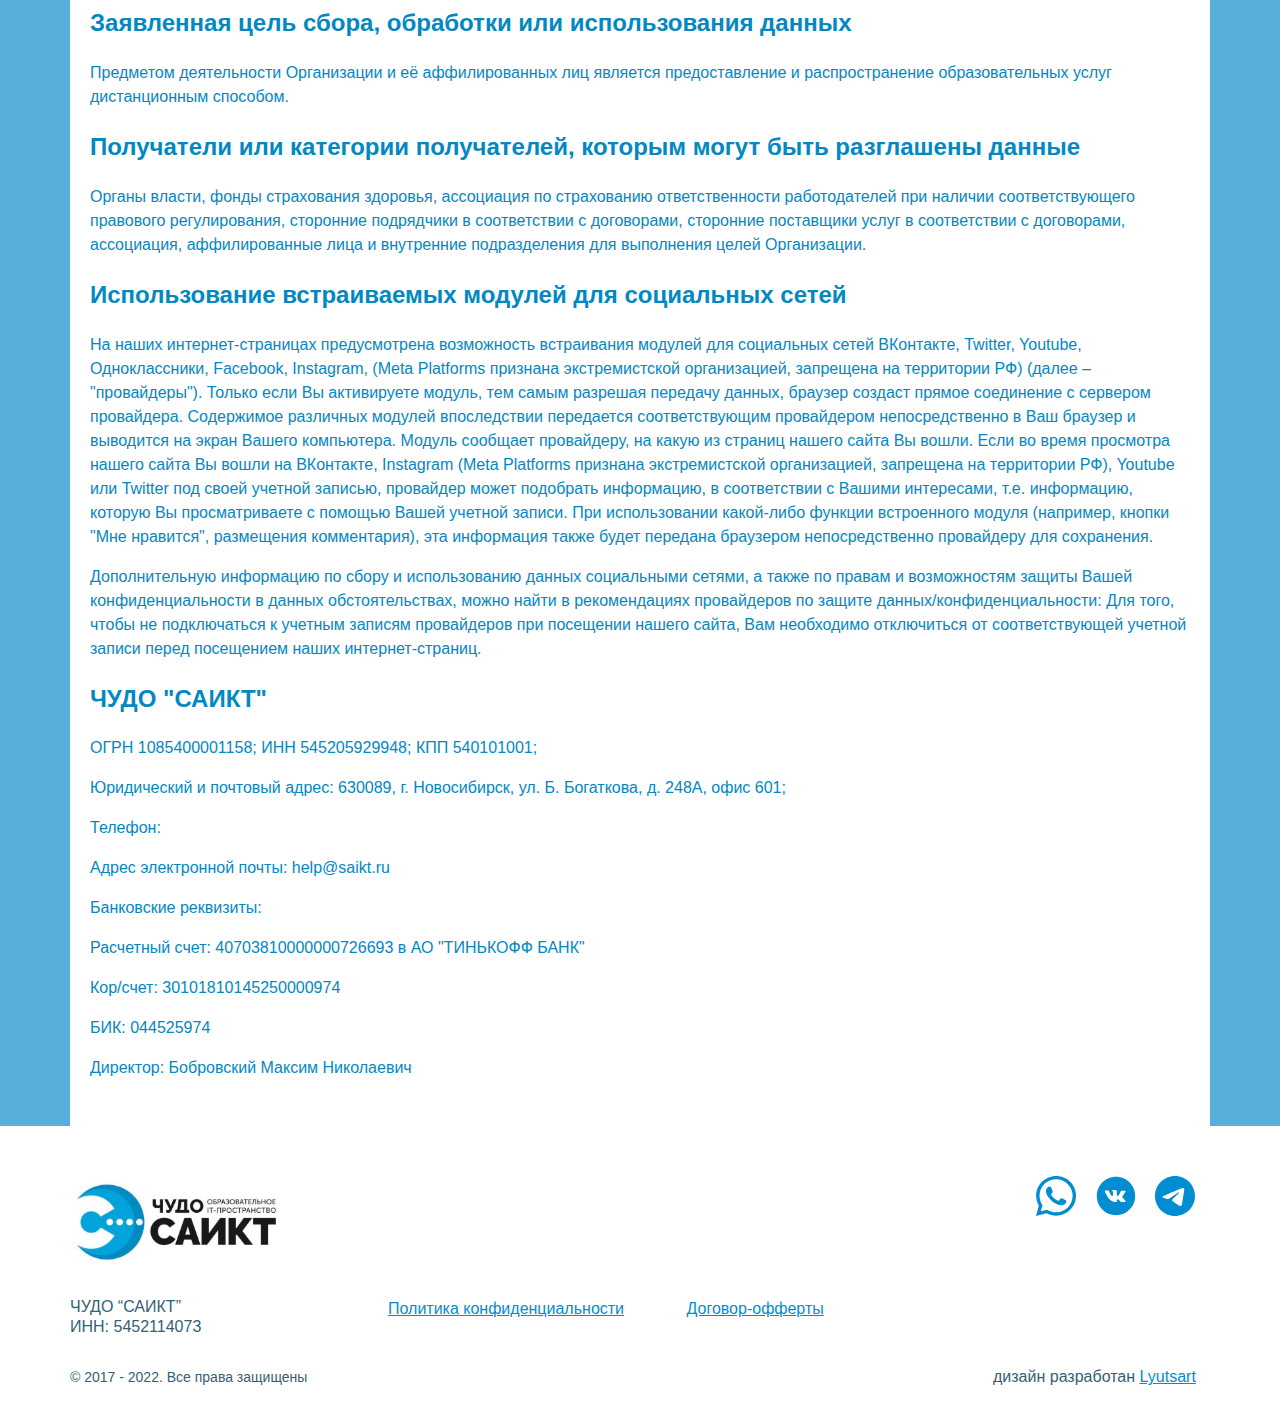
<file: политика-конфиденциальности.html>
<!DOCTYPE html>
<html lang="en">
<head>
	<meta charset="UTF-8">
	<meta http-equiv="X-UA-Compatible" content="IE=edge">
	<meta name="viewport" content="width=device-width, initial-scale=1.0">
	<link rel="stylesheet" href="./css/text.css">
	<title>Политика конфиденциальности</title>
</head>
<body>
	<div class="wrapper">
          <div class='content'>
            <header class="header">
          <div class="container">
            <div class="header__body">
              <div class="logo">
                <img src="./img/logo.svg" alt="saikt-logo" />
              </div>
              <div class="header__items">
                <div class="header__item">
                  <div class="item__image">
                    <img src="./img/header/clock.svg" alt="whatsup" />
                  </div>
                  <div class="item__title">ПРАКТИЧЕСКИЙ ТРЕНИНГ ЗА 4 ДНЯ</div>
                  <p class="item__text">Сразу после регистрации</p>
                </div>
                <!-- <div class="header__item">
                  <div class="item__image">
                    <img src="./img/header/calendar.svg" alt="whatsup" />
                  </div>
                  <div class="item__title">НАБОР НА ПОТОК ЗАКРЫВАЕТСЯ</div>
                  <p class="item__text">
                    <span class="js-text"></span> (Включительно)
                  </p>
                </div>  -->
              </div>
              <div class="header__contacts">
                <div class="contact__image">
                  <a href="https://wa.me/79581118712"
                    ><img src="./img/whatsup.svg" alt="whatsup"
                  /></a>
                </div>
                <div class="contact__image">
                  <a href="https://vk.com/saikt_kurs"
                    ><img src="./img/vk.svg" alt="vk"
                  /></a>
                </div>
                <div class="contact__image">
                  <a href="http://t.me/schoolsaikt_bot"
                    ><img src="./img/telegram.svg" alt="telegram"
                  /></a>
                </div>
              </div>
            </div>
          </div>
        </header>


	<main>
          <div class='container'>
                <h1>Политика конфиденциальности</h1>
		<h2>Частного учреждения дополнительного образования “Сибирская Академия инновационных и компьютерных технологий” (ЧУДО “САИКТ”):</h2>
		<h2>Согласие на обработку персональных данных</h2>	
		<p>Регистрируясь на данном сайте, пользователь (физическое лицо, вступающее во взаимодействие с интерфейсам сайта http://saikt-kurs.ru/) дает согласие на обработку своих персональных данных ЧУДО "САИКТ" ОГРН 1085400001158; ИНН 5452114073, (далее – Организация) с целями: обработки моего запроса, направленного через сайт http://saikt-kurs.ru/ и коммуникации со мной в целях, связанных с обработкой и выполнением моего запроса с помощью различных средств связи, а именно посредством:
		</p>
		<p>интернет; сообщений на указанный пользователем адрес электронной почты; телефонных звонков; коротких текстовых сообщений (SMS) и мультимедийных сообщений (MMS) на номер телефона; посредством использования информационно-коммуникационных сервисов (мессенджеров); текстово-графических сообщений (пуш-уведомлений) в мобильном приложении в случае его установки пользователем; личных визитов представителей Общества на рабочее место в рабочее время.
		</p>
		<p>Пользователь разрешает совершать со своими персональными данными следующие действия: сбор, систематизацию, накопление, хранение (в электронном виде и на бумажном носителе), уточнение (обновление, изменение), использование, распространение (в том числе передачу) этих персональных данных третьим лицам, с которыми у Общества имеются действующие договоры, в рамках которых Организация поручает обработку персональных данных в вышеуказанных целях, включая трансграничную передачу персональных данных, обезличивание, блокирование, уничтожение, с использованием средств автоматизации и без использования таких средств.
		</p>
		<p>Настоящее согласие на обработку персональных данных действует до момента выполнения запроса пользователя, направленного через сайт http://saikt-kurs.ru/ и может быть отозвано пользователей ранее в соответствии со статьей 9 Федерального закона от 27.07.2006 года №152-ФЗ «О персональных данных» посредством направления соответствующего письменного заявления по почтовому адресу Общества, указанного в настоящем Соглашении.
		</p>
		<h2>Общие положения
		</h2>
		<p>Организация и её аффилированные лица с уважением относятся к конфиденциальной информации любого лица, ставшего посетителем данного сайта. Мы хотели бы проинформировать Вас о том, какие именно данные мы собираем и каким образом используем собранные данные. Вы также узнаете о том, как Вы можете проверить точность собранной информации и дать нам указание об удалении подобной информации. Данные собираются, обрабатываются и используются строго в соответствии с требованиями действующего законодательства того государства, в котором расположено соответствующее аффилированное лицо Организации, отвечающее за защиту персональных данных. Мы делаем все возможное для обеспечения соответствия требованиям действующего законодательства. Данное заявление не распространяется на сайты, на которые сайт Организации содержит гиперссылки.
		</p>
		<h2>Сбор, использование и обработка персональных данных
		</h2>
		<p>Мы осуществляем сбор информации, относящейся к определенным лицам, лишь в целях обработки и использования информации и только в том случае, если Вы добровольно предоставили информацию или явно выразили свое согласие на ее использование. Когда Вы посещаете наш сайт, определенные данные автоматически записываются на серверы Организации и/или её аффилированных лиц для целей системного администрирования или для статистических или резервных целей. Записываемая информация содержит название Вашего интернет-провайдера, в некоторых случаях Ваш IP-адрес, данные о версии программного обеспечения Вашего браузера, об операционной системе компьютера, с которого Вы посетили наш сайт, адреса сайтов, после посещения которых Вы по ссылке зашли на наш сайт, заданные Вами параметры поиска, приведшие Вас на наш сайт. В зависимости от обстоятельств, подобная информация позволяет сделать выводы о том, какая аудитория посещает наш сайт. В данном контексте, однако, не используются никакие персональные данные. Использоваться может лишь анонимная информация. Если информация передается Организацией и/или её аффилированными лицами внешнему провайдеру, принимаются все возможные технические и организационные меры, гарантирующие передачу данных в соответствии с требованиями действующего законодательства. Если Вы добровольно предоставляете нам персональную информацию, мы обязуемся не использовать, не обрабатывать и не передавать такую информацию способом, выходящим за рамки требований действующего законодательства. Использование и распространение Ваших персональных данных без Вашего согласия возможно только на основании судебного решения или в ином порядке, предусмотренном законодательством РФ. Любые изменения, которые будут внесены в правила по соблюдению конфиденциальности, будут размещены на данной странице. Это позволяет Вам в любое время получить информацию о том, какие данные у нас хранятся и о том, каким образом мы собираем и храним такие данные.
		</p>
		<p>Регистрируясь на сайте http://saikt-kurs.ru/  вы выражаете свое безусловное согласие на обработку своих персональных данных, а именно: Фамилия, Имя, Отчество, адрес (места жительства и/или работы), номер мобильного телефона, возраст, электронный адрес, которые предоставлены или могут быть предоставлены вами, любым способом допустимым законодательством РФ. Согласие распространяется, в том числе, на сбор, запись, систематизацию, накопление, хранение, уточнение, использование, извлечение, уничтожение, блокирование, обезличивание, удаление и передачу, в том числе трансграничную, этих данных и осуществление аналогичных действий любым другим компаниям, с которыми Организация по собственному усмотрению заключают соответствующие договоры, для следующих основных целей:
		</p>
		<p>- предоставления Вам информации в течение 10 лет о товарах и услугах, которые потенциально могут представлять интерес;
		</p>
		<p>- проведения социологических и других исследований, в том числе исследования удовлетворенности потребителей продукции качеством предоставленных товаров и услуг, проводимых Организацией и/или ее контрагентами;
		</p>
		<p>- а также в целях обработки возможных претензий.
		</p>
		<p>Согласие предоставляется на 10 (десять) лет и автоматически продлевается, если вы не отзываете его. Указанное согласие может быть отозвано путем направления в письменной форме уведомления в адрес Организации, заказным почтовым отправлением с описью вложения, либо вручено лично под роспись уполномоченному представителю Организации, либо направлено на адрес электронной почты direct@saikt.ru.
		</p>
		<h2>Безопасность данных
		</h2>
		<p>Организация и её аффилированные лица обязуется бережно хранить Ваши персональные данные и принимать все меры предосторожности для защиты Ваших персональных данных от утраты, неправильного использования или внесения в персональные данные изменений. Партнеры Организации и её аффилированных лиц, которые имеют доступ к Вашим данным, необходимым им для предоставления Вам услуг от имени Организации и её аффилированных лиц, несут перед Организацией и её аффилированными лицами закрепленные в контрактах обязательства соблюдать конфиденциальность данной информации и не имеют права использовать предоставляемые данные для каких-либо иных целей.</p>
		<h2>Персональные данные несовершеннолетних потребителей
		</h2>
		<p>Организация и её аффилированные лица не ведет сбор информации в отношении потребителей, не достигших 14 лет. При необходимости, мы можем специально попросить ребенка не присылать в наш адрес никакой личной информации. Если родители или иные законные представители ребенка обнаружат, что дети сделали какую-либо информацию доступной для Организации и её аффилированных лиц, и сочтут, что предоставленные ребенком данные должны быть уничтожены, таким родителям или иным законным представителям необходимо связаться с нами по нижеуказанному адресу. В этом случае мы немедленно удалим личную информацию о ребенке.
		</p>
		<h2>Файлы Cookie
		</h2>
		<p>Мы используем файлы cookie для того, чтобы предоставить Вам больше возможностей при использовании сайта. Файлы cookie представляют собой небольшие блоки данных, помещаемые Вашим браузером на временное хранение на жестком диске Вашего компьютера, необходимые для навигации по нашему сайту. Файлы cookie не содержат никакой личной информации о Вас и не могут использоваться для идентификации отдельного пользователя. Файл cookie часто содержит уникальный идентификатор, представляющий собой анонимный номер (генерируемый случайным образом), сохраняемый на Вашем устройстве. Некоторые файлы удаляются по окончании Вашего сеанса работы на сайте; другие остаются на Вашем компьютере дольше. Приступая к использованию данного веб-сайта, вы соглашаетесь на использование файлов cookie, Вы также признаете, что в подобном контенте могут использоваться свои файлы cookie. Организация не контролирует и не несет ответственность за файлы cookie сторонних разработчиков. Дополнительную информацию Вы можете найти на сайте разработчика.
		</p>
		<h2>Отслеживание через интернет
		</h2>
		<p>На данном сайте осуществляется сбор и хранение данных для маркетинга и оптимизации с использованием технологии Яндекс.Метрика и Google Analitycs. Эти данные могут использоваться для создания профилей пользователей под псевдонимами. Сайт может устанавливать файлы cookie. Без ясно выраженного согласия наших пользователей данные, собираемые с помощью технологий Яндекс.Метрика и Google Analitycs, не используются для идентификации личности посетителя и не связываются с какими-либо другими личными данными носителя псевдонима. Дополнительную информацию об отслеживании через интернет Вы можете найти на сайтах провайдеров сервисов Яндекс.Метрика и Google Analitycs.
		</p>
		<h2>Ваши пожелания и вопросы
		</h2>
		<p>Хранящиеся данные будут стерты Организацией и/или её аффилированными лицами по истечении периода хранения, установленного законодательством или договором либо в случае если сама Организация и/или её аффилированные лица отменит хранение тех или иных данных. Вы вправе в любое время потребовать удаления из базы данных Организации и/или её аффилированных лиц информации о Вас. Вы также вправе в любое время отозвать Ваше согласие на использование или переработку Ваших персональных данных. В таких случаях, а также, если у Вас есть какие-либо иные пожелания, связанные с Вашими персональными данными, просим Вас выслать письмо по почте в адрес ЧУДО "САИКТ" в России по адресу:  630089, г. Новосибирск, ул. Бориса Богаткова, д. 248А, офис 601. или по электронной почте direct@saikt.ru. Просим Вас также связаться с нами в случае, если Вам хотелось бы узнать, собираем ли мы данные о Вас и если да, то какие именно данные. Мы постараемся выполнить Ваши пожелания в возможно короткие сроки.
		</p>
		<h2>Законодательство по обработке персональных данных
		</h2>
		<p>Все действия с персональными данными, собираемыми на данном сайте, производятся в соответствии с Федеральным законом Российской Федерации №152-ФЗ от 27 июля 2006 года "О персональных данных".
		</p>
		<h2>Заявленная цель сбора, обработки или использования данных</h2>
		<p>Предметом деятельности Организации  и её аффилированных лиц является предоставление и распространение образовательных услуг дистанционным способом.
		</p>
		<h2>Получатели или категории получателей, которым могут быть разглашены данные
		</h2>
		<p>Органы власти, фонды страхования здоровья, ассоциация по страхованию ответственности работодателей при наличии соответствующего правового регулирования, сторонние подрядчики в соответствии с договорами, сторонние поставщики услуг в соответствии с  договорами, ассоциация, аффилированные лица и внутренние подразделения для выполнения целей Организации.
		</p>
		<h2>Использование встраиваемых модулей для социальных сетей
		</h2>
		<p>На наших интернет-страницах предусмотрена возможность встраивания модулей для социальных сетей ВКонтакте, Twitter, Youtube, Одноклассники, Facebook, Instagram, (Meta Platforms признана экстремистской организацией, запрещена на территории РФ) (далее – "провайдеры"). Только если Вы активируете модуль, тем самым разрешая передачу данных, браузер создаст прямое соединение с сервером провайдера. Содержимое различных модулей впоследствии передается соответствующим провайдером непосредственно в Ваш браузер и выводится на экран Вашего компьютера. Модуль сообщает провайдеру, на какую из страниц нашего сайта Вы вошли. Если во время просмотра нашего сайта Вы вошли на ВКонтакте, Instagram (Meta Platforms признана экстремистской организацией, запрещена на территории РФ), Youtube или Twitter под своей учетной записью, провайдер может подобрать информацию, в соответствии с Вашими интересами, т.е. информацию, которую Вы просматриваете с помощью Вашей учетной записи. При использовании какой-либо функции встроенного модуля (например, кнопки "Мне нравится", размещения комментария), эта информация также будет передана браузером непосредственно провайдеру для сохранения. 
		<p>Дополнительную информацию по сбору и использованию данных социальными сетями, а также по правам и возможностям защиты Вашей конфиденциальности в данных обстоятельствах, можно найти в рекомендациях провайдеров по защите данных/конфиденциальности: Для того, чтобы не подключаться к учетным записям провайдеров при посещении нашего сайта, Вам необходимо отключиться от соответствующей учетной записи перед посещением наших интернет-страниц.
		</p>
                <h2>ЧУДО "САИКТ" 
		</h2>
		<p>ОГРН 1085400001158; ИНН 545205929948; КПП 540101001;</p>
		<p>Юридический и почтовый адрес: 630089, г. Новосибирск, ул. Б. Богаткова, д. 248А, офис 601;</p>
		<p>Телефон: </p>
		<p>Адрес электронной почты: help@saikt.ru</p>
		<p>Банковские реквизиты:</p>
		<p>Расчетный счет: 40703810000000726693 в АО "ТИНЬКОФФ БАНК"</p>
		<p>Кор/счет: 30101810145250000974</p>
		<p>БИК: 044525974
		</p>
		<p>Директор: Бобровский Максим Николаевич
		</p>
          </div>
	</main>
        </div>
	
	<footer class="footer">
        <div class="container">
          <div class="footer__body">
            <div class="logo">
              <img src="./img/logo.svg" alt="saikt-logo" />
            </div>
            <div class="footer__contacts">
              <div class="contact__image">
                <a href="https://wa.me/79581118712"
                  ><img src="./img/whatsup.svg" alt="whatsup"
                /></a>
              </div>
              <div class="contact__image">
                <a href="https://vk.com/saikt_kurs"
                  ><img src="./img/vk.svg" alt="vk"
                /></a>
              </div>
              <div class="contact__image">
                <a href="http://t.me/schoolsaikt_bot"
                  ><img src="./img/telegram.svg" alt="telegram"
                /></a>
              </div>
            </div>
            <div class="footer__text org">
              ЧУДО “САИКТ”<br> ИНН: 5452114073
            </div>
            <div class="footer__links">
              <a
                href="политика-конфиденциальности.html"
                class="footer__link"
                target="_blank"
                >Политика конфиденциальности</a
              >
              <a href="договор-офферты.html" class="footer__link" target="_blank"
                >Договор-офферты</a
              >
            </div>
            <div class="footer__text copy">
              © 2017 - 2022. Все права защищены
            </div>
            <div class="footer__text footer__disign">
              дизайн разработан <a href="https://t.me/Lyutsart">Lyutsart</a>
            </div>
          </div>
        </div>
      </footer>

	</div>
</body>
</html>
</file>
<file: css/text.css>
*{
	box-sizing: border-box;
}

body{
        padding: 0;
        margin: 0;
	font-family: Arial, "Helvetica Neue", Helvetica, sans-serif;
	line-height: 1.5;
        background: linear-gradient(180deg, rgb(28, 112, 155) 0%, rgb(89, 174, 218) 53%);
}

.wrapper {
  display: -webkit-box;
  display: -ms-flexbox;
  display: flex;
  -webkit-box-orient: vertical;
  -webkit-box-direction: normal;
      -ms-flex-direction: column;
          flex-direction: column;
  min-height: 100%;
  overflow: hidden;
}

.content {
  -webkit-box-flex: 1;
      -ms-flex: 1 1 auto;
          flex: 1 1 auto;
}

.container {
  margin: 0px auto;
  max-width: 1140px;
}

.header {
  padding: 6px 0 8px 0;
  background-color: white;  
  position: fixed;  
  top: 0;  
  z-index: 100;  
  width: 100%;
  -webkit-box-shadow: 0px 22px 21px -5px rgba(34, 60, 80, 0.10);
  -moz-box-shadow: 0px 22px 21px -5px rgba(34, 60, 80, 0.10);
  box-shadow: 0px 22px 21px -5px rgba(34, 60, 80, 0.10);
}

.logo img {
  pointer-events: none;
}

.header__body {
  display: -ms-grid;
  display: grid;
  -ms-grid-rows: minmax(71px, 91px);
  -ms-grid-columns: 219px 20px 1fr 20px 174px;
      grid-template: minmax(71px, 91px)/219px 1fr 174px;
  -webkit-column-gap: 20px;
     -moz-column-gap: 20px;
          column-gap: 20px;
  -webkit-box-align: center;
      -ms-flex-align: center;
          align-items: center;
}

.header__contacts {
  -ms-grid-column: 3;
  -ms-grid-column-span: 1;
  grid-column: 3/4;
}

.contact__image {
  margin-right: 15px;
  display: inline-block;
}
.contact__image img {
  display: inline;
  width: 40px;
  height: 40px;
}

.header__items {
  display: -webkit-box;
  display: -ms-flexbox;
  display: flex;
  -ms-grid-column-align: center;
      justify-self: center;
}

.item__image img {
  margin: 4px 14px 0 0;
  float: left;
}

.header__item {
  padding: 9px 0 9px 14px; 
  display: none;
  width: 341px;
  height: 58px;
  background: -webkit-gradient(linear, left top, right top, from(rgb(0, 141, 210)), color-stop(53%, rgb(215, 237, 248)), color-stop(85%, rgb(255, 255, 255)));
  background: linear-gradient(90deg, rgb(0, 141, 210) 0%, rgb(215, 237, 248) 53%, rgb(255, 255, 255) 85%);
  border-radius: 22px;
}
.header__item.item__title,
.header__item .item__text {
  display: inline;
}

.item__title {
  font-weight: 500;
  line-height: 20px;
}

main {
  color: #0388c2;
}

main > .container {
  padding: 124px 20px 30px 20px;
  background: #fff;
}

.footer {
  padding: 50px 0 41px 0;
  background: #fff;
}

.footer__body {
  display: -ms-grid;
  display: grid;
  -webkit-column-gap: 64px;
     -moz-column-gap: 64px;
          column-gap: 64px;
  row-gap: 30px;
  -ms-grid-rows: minmax(51px, 91px) 30px 1fr 30px 20px;
  -ms-grid-columns: minmax(125px, 254px) 64px minmax(310px, 678px) 64px 217px;
      grid-template: minmax(51px, 91px) 1fr 20px/minmax(125px, 254px) minmax(310px, 678px) 217px;
}

.footer__contacts {
  -ms-grid-column-align: end;
      justify-self: end;
  -ms-grid-column: 3;
  -ms-grid-column-span: 1;
  grid-column: 3/4;
}

.footer__link {
  font-size: 16px;
  line-height: 20px;
  -webkit-text-decoration-line: underline;
          text-decoration-line: underline;
  color: #008DD2;
}
.footer__link:not(:last-child) {
  margin-right: 58px;
}

.footer__text {
  font-size: 16px;
  line-height: 20px;
  color: #345F74;
}
.footer__text a {
  -webkit-text-decoration-line: underline;
          text-decoration-line: underline;
  color: #008DD2;
}

.org {
  -ms-grid-column: 1;
  -ms-grid-column-span: 1;
  grid-column: 1/2;
  -ms-grid-row: 2;
  -ms-grid-row-span: 1;
  grid-row: 2/3;
}

.copy {
  -ms-grid-column: 1;
  -ms-grid-column-span: 1;
  grid-column: 1/2;
  -ms-grid-row: 3;
  -ms-grid-row-span: 1;
  grid-row: 3/4;
  font-size: 14px;
}

.footer__links {
  -ms-grid-column: 2;
  -ms-grid-column-span: 1;
  grid-column: 2/3;
  -ms-grid-row: 2;
  -ms-grid-row-span: 1;
  grid-row: 2/3;
}

.footer__disign {
  -ms-grid-column: 3;
  -ms-grid-column-span: 1;
  grid-column: 3/4;
  -ms-grid-row: 3;
  -ms-grid-row-span: 1;
  grid-row: 3/4;
}
</file>
